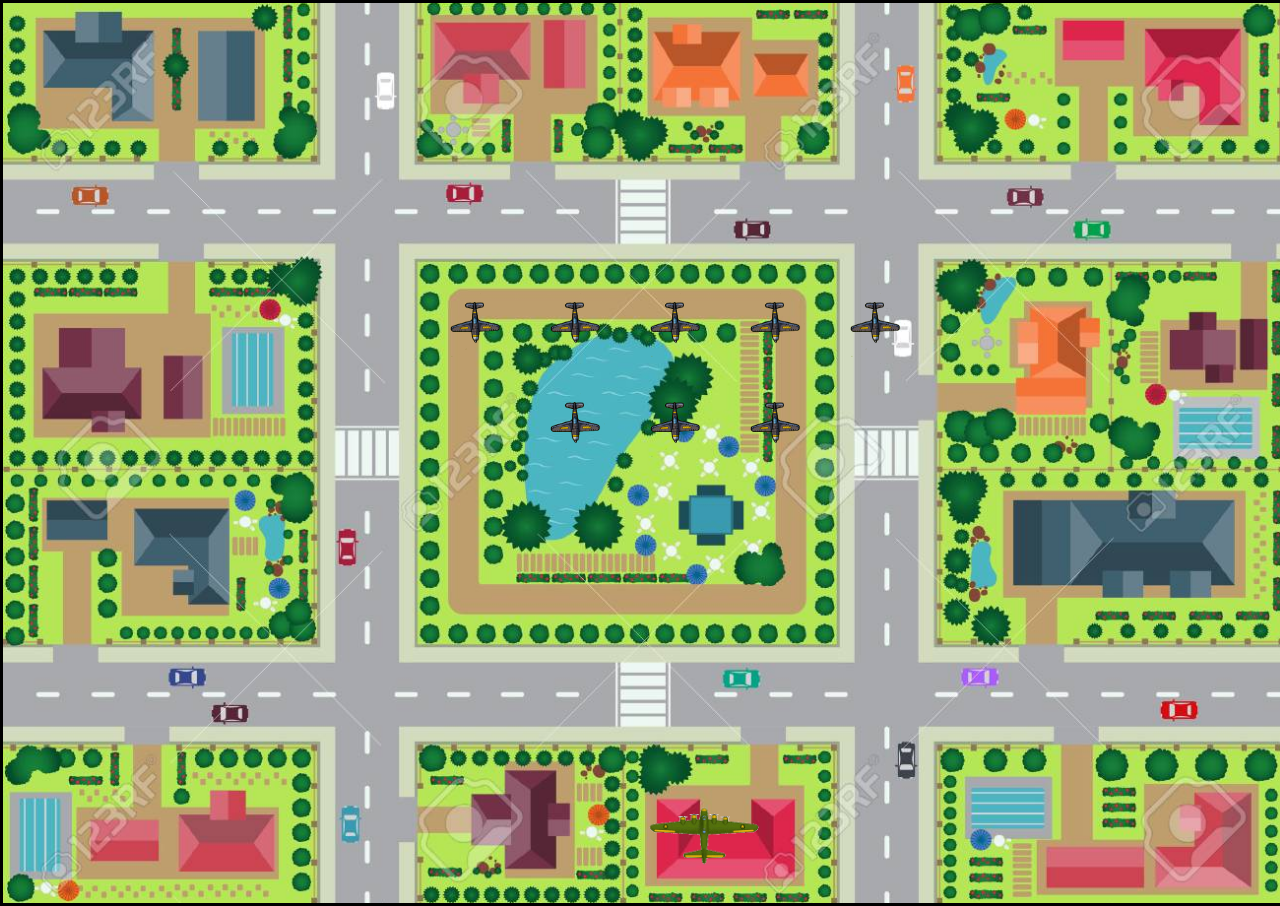
<file: Pacheco_Liliana_Airplane_Challenge/index.html>
<!DOCTYPE html>
<html>
<head>
	<title>Airplane</title>
	<link rel="stylesheet" href="style.css">
	<script type = "text/javascript" src="script.js"></script>
</head>
<body>
	<div id="ocean"></div>
	<div id="enemies"></div>
	<div id="players"></div>
	<div id="missiles"></div>

	<script>
		runGame();
	</script>
</body>
</html>
</file>
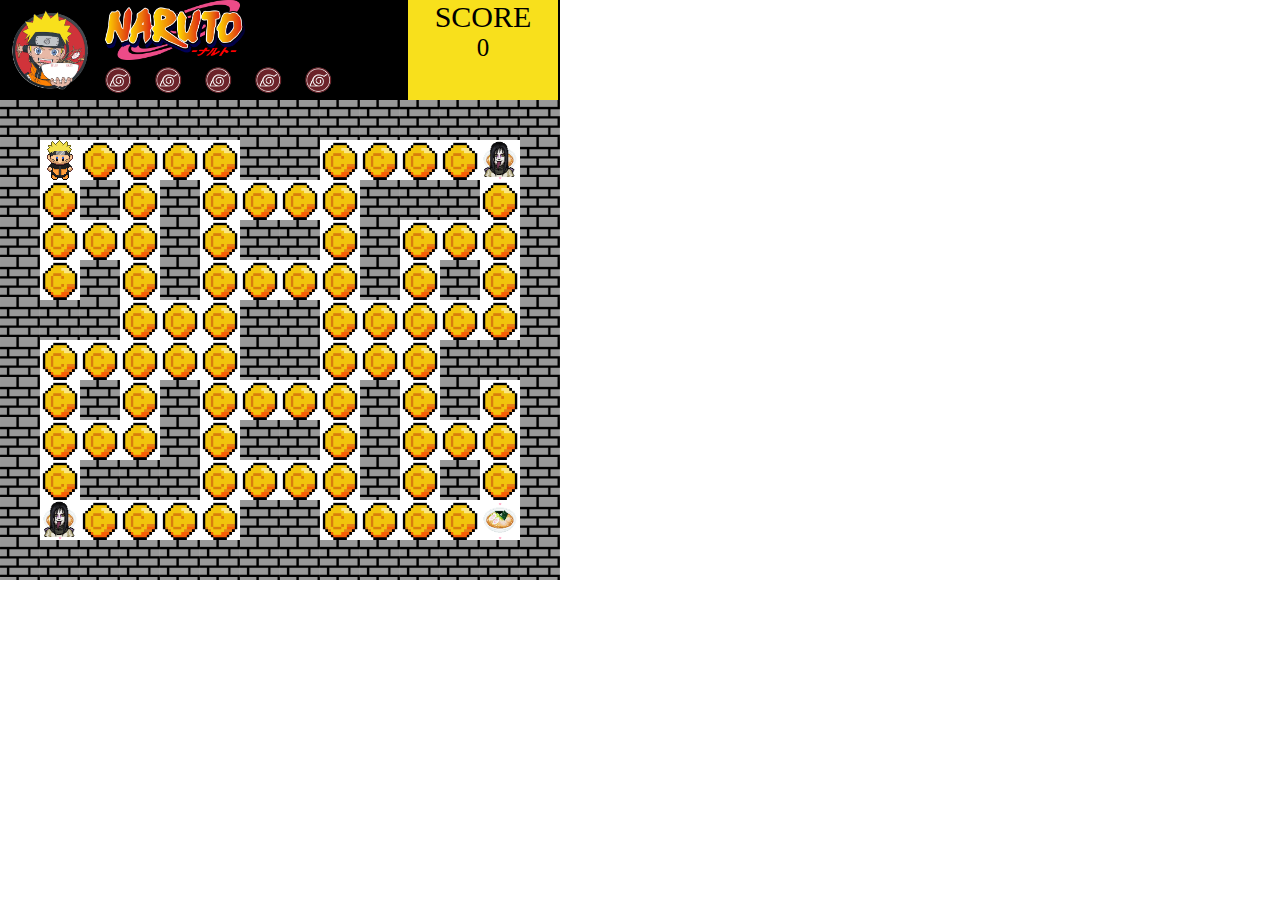
<file: Pacheco_Liliana_NinjaMan/index.html>
<html>
    <head>
        <title>Ninja Man</title>
        <link rel="stylesheet" href="style.css">
        <script type = "text/javascript" src="script.js"></script>
        <script type="text/javascript" src="http://code.jquery.com/jquery-1.7.1.min.js"></script>
    </head>
    <body>
        <div id = "scoreBoard">
            <div id = "characterIcon"></div>
            <div id = "healthBar">
                <div id = "tittle"></div>
                <div id = "health"></div>
            </div>
            <div id = "scoreContainer"></div>
        </div>
        <div id = "world"></div>
        <div id = "characterContainer">
            <div id = "ninja"></div>
        </div>

        <div id = "ghost1">
            <div class = "ghost"></div>
        </div>
        <div id = "ghost2">
            <div class = "ghost"></div>
        </div>
        <div id = "gameOver">  </div>

        <script>
             runGame();
        </script>
    </body>
</html>
</file>
<file: Pacheco_Liliana_Airplane_Challenge/style.css>
html,body{
    height: 100%
}

*{
    padding: 0;
    margin: 0;
}

#ocean{
    background-image: url("static/background.png");
    background-size: cover;
    background-size: cover;
    background-position: center center;
    background-repeat: no-repeat;
    width: 100%;
    height: 100%;
    border: solid;
}

.player{
    position: absolute;
    background-image: url("static/player.gif");
    background-size: contain;
    background-repeat: no-repeat;
    width: 140px;
    height: 75px;
}

.enemy{
    position: absolute;
    background-image: url("static/enemy.png");
    background-size: contain;
    width: 70px;
    height: 75px;
}

.missile{
    position: absolute;
    background-image: url("static/missile.png");
    background-size: contain;
    background-repeat: no-repeat;
    width: 10px;
    height: 30px;
}
</file>
<file: Pacheco_Liliana_NinjaMan/style.css>
*{
    margin: 0;
    padding: 0;
}

#ninja{
    display: block;
    background-image: url("static/naruto/naruto_down2.png");
    background-size: contain;
    height: 40px;
    width: 26px;
    margin-left: auto;
    margin-right: auto;
}

#characterContainer{
    display: inline-block;
    background-size: contain;
    position: absolute;
    left: 40px;
    top: 140px;
    height: 40px;
    width: 40px;
}

#ghost1{
    background-size: contain;
    position: absolute;
    left: 480;
    top: 140px;
    height: 40px;
    width: 40px;
}

#ghost2{
    background-size: contain;
    position: absolute;
    left: 40px;
    top: 500px;
    height: 40px;
    width: 40px;
}

.ghost{
    background-image: url("static/naruto/ghost2.png");
    background-size: contain;
    background-repeat: no-repeat;
    width: 40px;
    height: 40px;
    margin: auto;
    
}

#scoreBoard{
    height: 100px;
    width: 560px;
    background-color: black;
}

#scoreTittle{
    text-align: center; 
    font-family: Forte; 
    font-size: 30px;

}

#scoreValue{
    text-align: center;
    font-family: Forte;
    font-size: 25px;
}

#characterIcon{
    display: inline-block;
    background-image: url("static/naruto/icon.png");
    background-size: contain;
    height: 100px;
    width: 100px;
}

#healthBar{
    display: inline-block;
    height: 100px;
    width: 300px;
    
}

#tittle{
    background-image: url("static/naruto/name.png");
    background-size: contain;
    background-repeat: no-repeat;
    height: 60px;
    width: 300px;
}


#health{
    height: 40;
    width: 320px;
}

#gameOver{
    position: absolute;
    background-color: f8e01c;
    font-family: forte;
    font-size: 50px;
    display: flex;
    justify-content: center;
    align-items: center;
    top: 290px;
}

.life{
    display: inline-block;
    background-image: url("static/naruto/life.png");
    background-size: contain;
    background-repeat: no-repeat;
    margin-top: 5px;
    margin-bottom: 5px;
    margin-right: auto;
    margin-left: auto;
    height: 30px;
    width: 50px;
}

#scoreContainer{
    background-color: #f8e01c;
    display: inline-block;
    vertical-align: top;
    height: 100px;
    width: 150px;
}

.wall {
    display: inline-block;
    background-image: url("static/environment/wall.png");
    background-size: contain;
    height: 40px;
    width: 40px;
}

.coin {
    display:inline-block;
    background-image: url("static/points/coin.gif");
    background-size: contain;
    height: 40px;
    width: 40px;
}

.ramen {
    display:inline-block;
    background-image: url("static/points/ramen.gif");
    background-size: contain;
    height: 40px;
    width: 40px;
}

.empty {
    background-color: white;
    height: 40px;
    width: 40px;
    display: inline-block;
}
</file>
